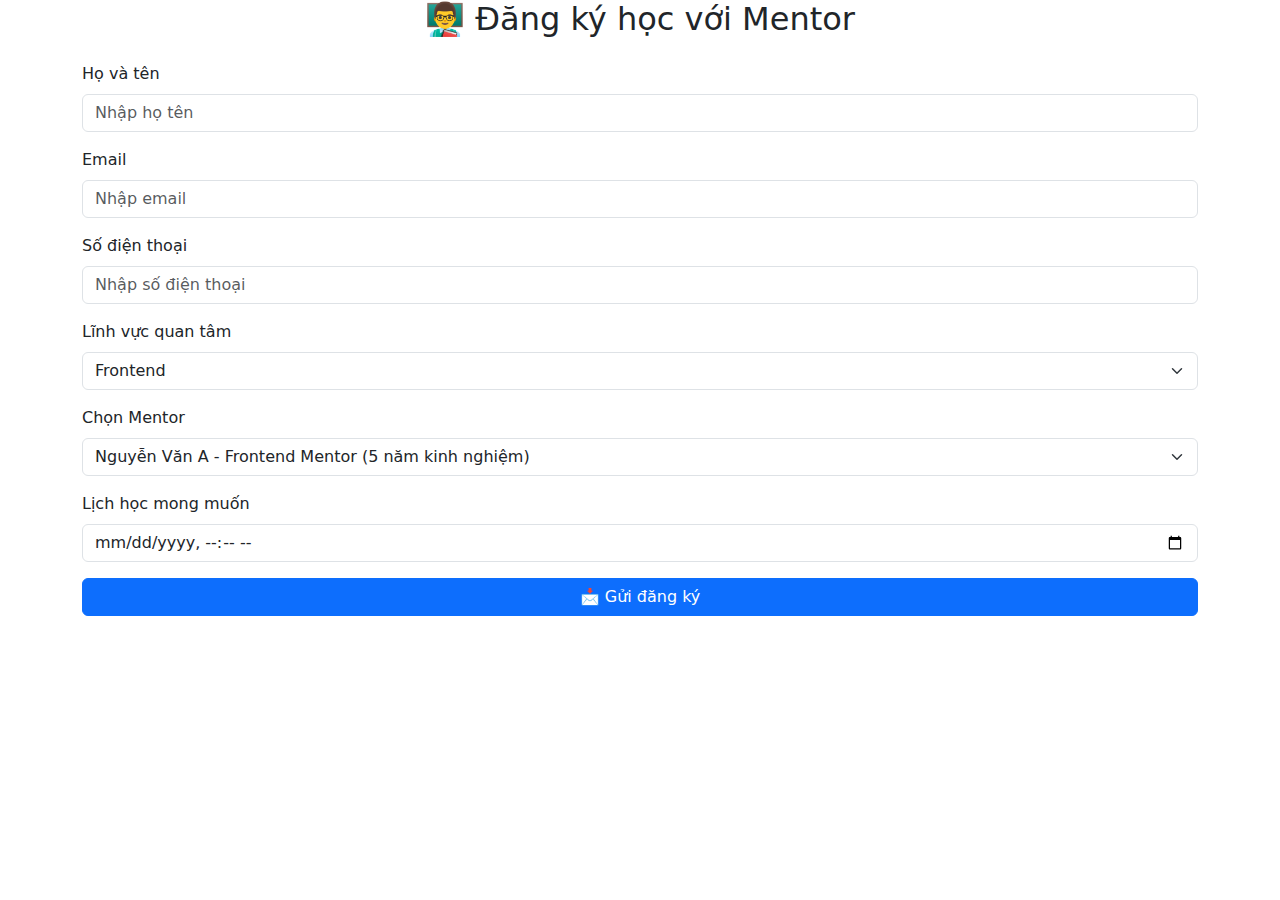
<file: page/regis-mentor.html>
<!DOCTYPE html>
<html lang="vi">
<head>
  <meta charset="UTF-8">
  <title>Đăng ký Mentor</title>
  <link href="https://cdn.jsdelivr.net/npm/bootstrap@5.3.2/dist/css/bootstrap.min.css" rel="stylesheet">
</head>
<body>
  <div class="container">
    <div class="register-box">
      <h2 class="text-center mb-4">👨‍🏫 Đăng ký học với Mentor</h2>
      <form>
        <div class="mb-3">
          <label class="form-label">Họ và tên</label>
          <input type="text" class="form-control" placeholder="Nhập họ tên" required>
        </div>

        <div class="mb-3">
          <label class="form-label">Email</label>
          <input type="email" class="form-control" placeholder="Nhập email" required>
        </div>

        <div class="mb-3">
          <label class="form-label">Số điện thoại</label>
          <input type="tel" class="form-control" placeholder="Nhập số điện thoại" required>
        </div>

        <div class="mb-3">
          <label class="form-label">Lĩnh vực quan tâm</label>
          <select class="form-select">
            <option>Frontend</option>
            <option>Backend</option>
            <option>Fullstack</option>
            <option>Data Science</option>
            <option>AI/ML</option>
            <option>UI/UX</option>
          </select>
        </div>

        <div class="mb-3">
          <label class="form-label">Chọn Mentor</label>
          <select id="mentorSelect" class="form-select"></select>
        </div>

        <div class="mb-3">
          <label class="form-label">Lịch học mong muốn</label>
          <input type="datetime-local" class="form-control">
        </div>

        <button type="submit" class="btn btn-primary w-100">📩 Gửi đăng ký</button>
      </form>
    </div>
  </div>

  <div class="modal fade" id="successModal" tabindex="-1" aria-hidden="true">
  <div class="modal-dialog modal-dialog-centered">
    <div class="modal-content">
      <div class="modal-body text-center p-4">
        <h5>🎉 Đăng ký thành công!</h5>
      </div>
    </div>
  </div>
</div>

<script src="../js/regis-mentor.js"></script>
<script src="https://cdn.jsdelivr.net/npm/bootstrap@5.3.2/dist/js/bootstrap.bundle.min.js"></script>
</body>
</html>
</file>
